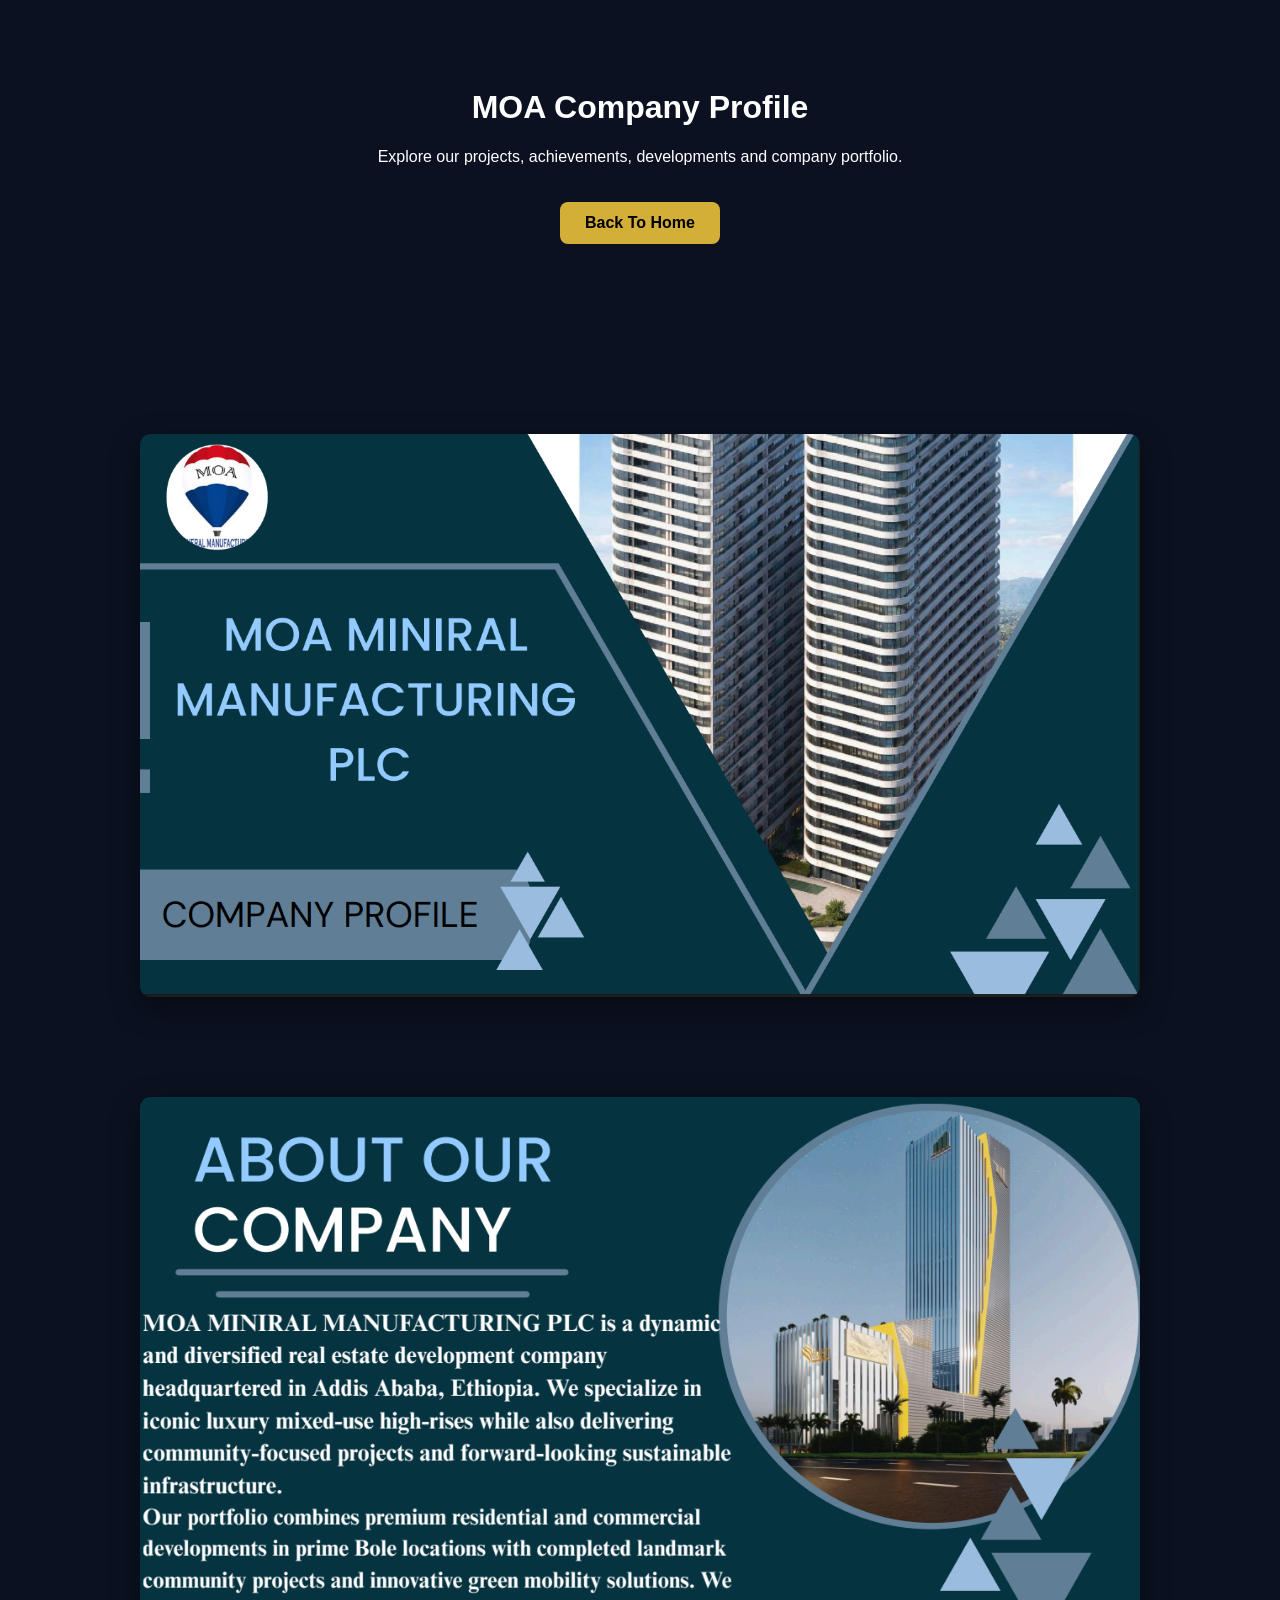
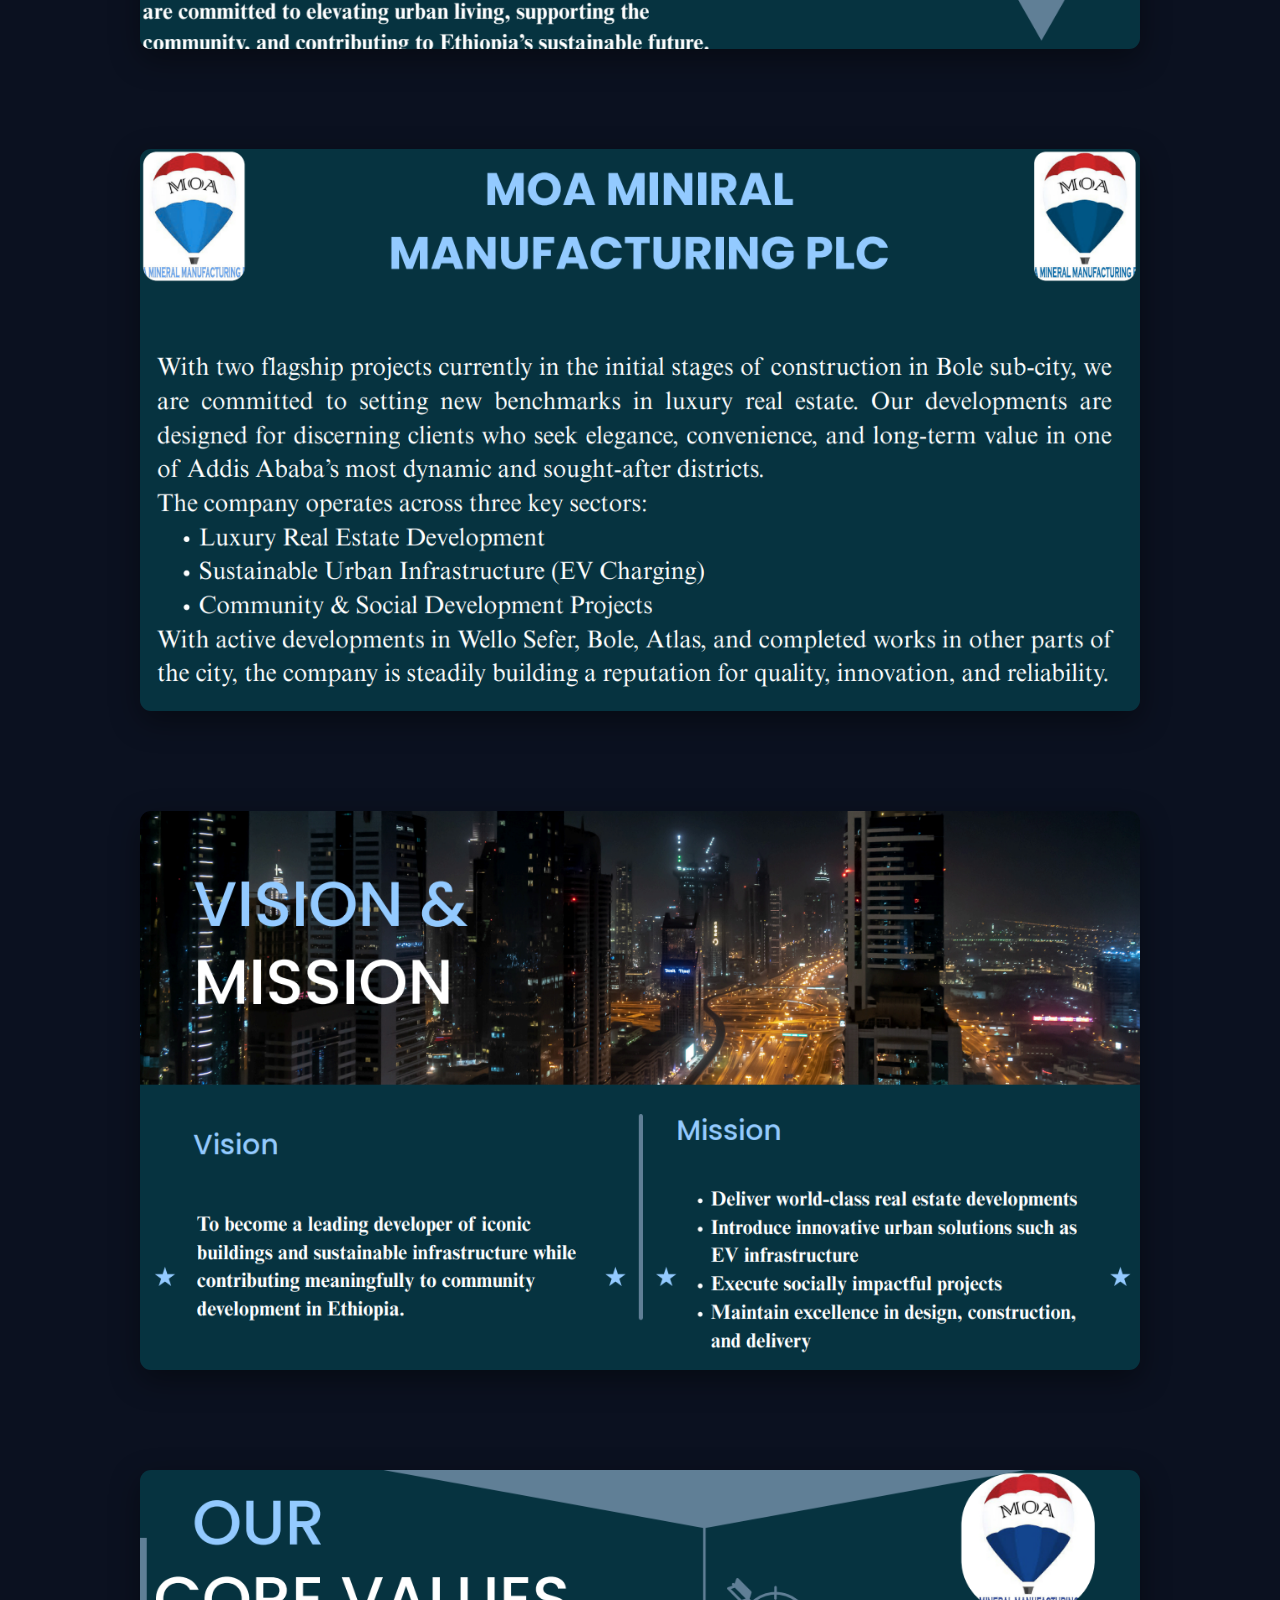
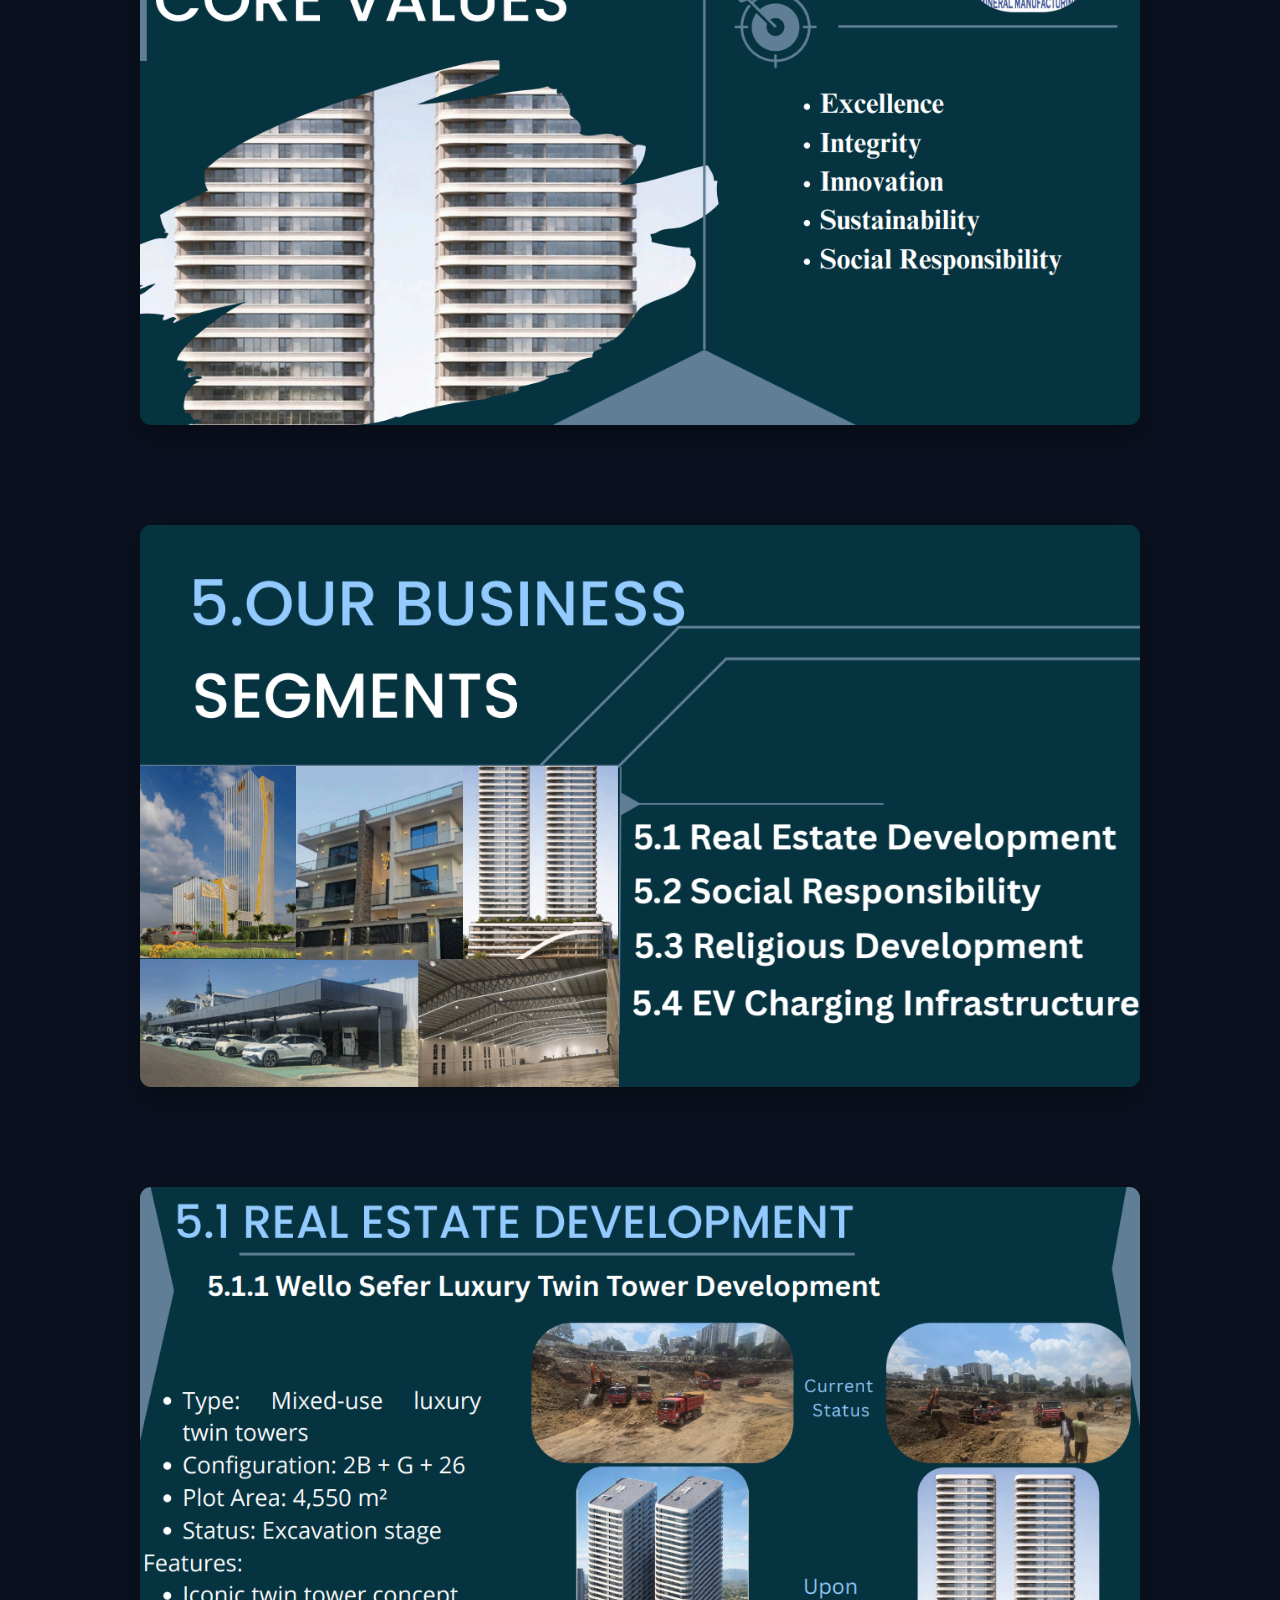
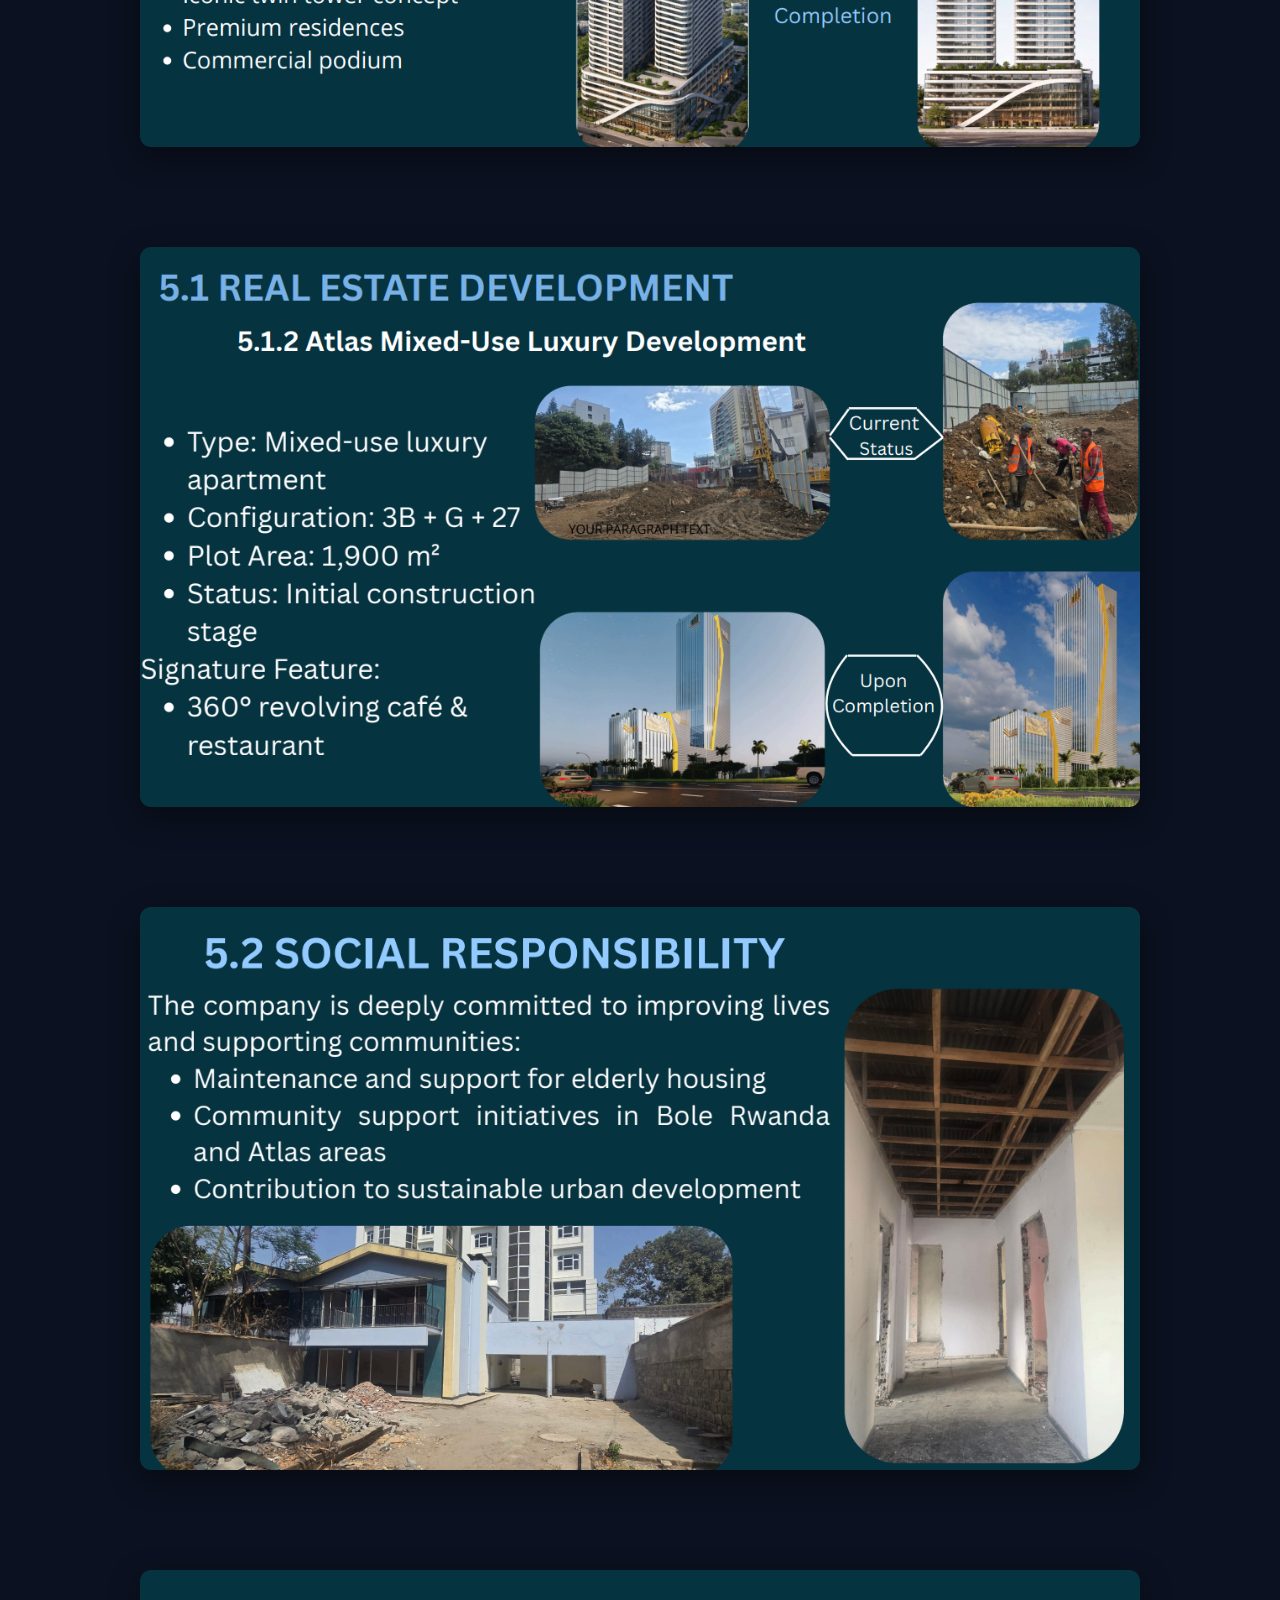
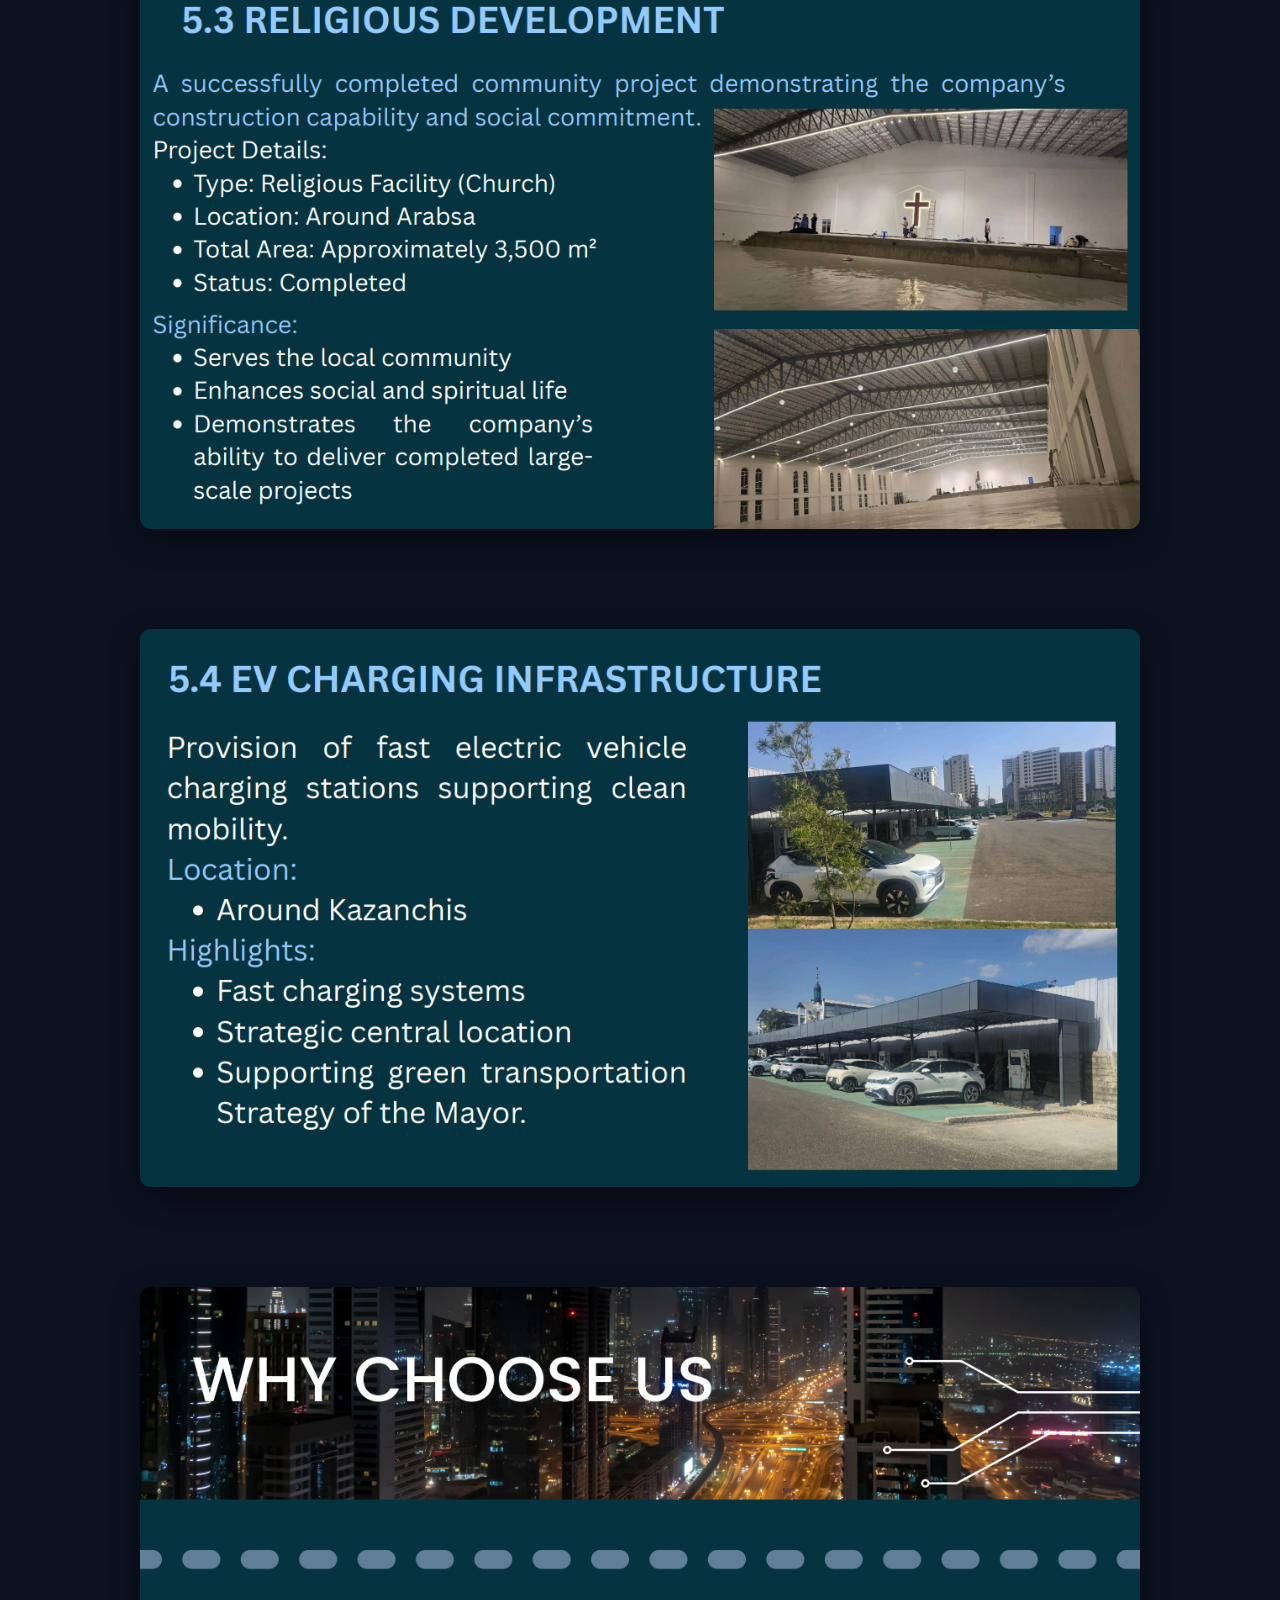
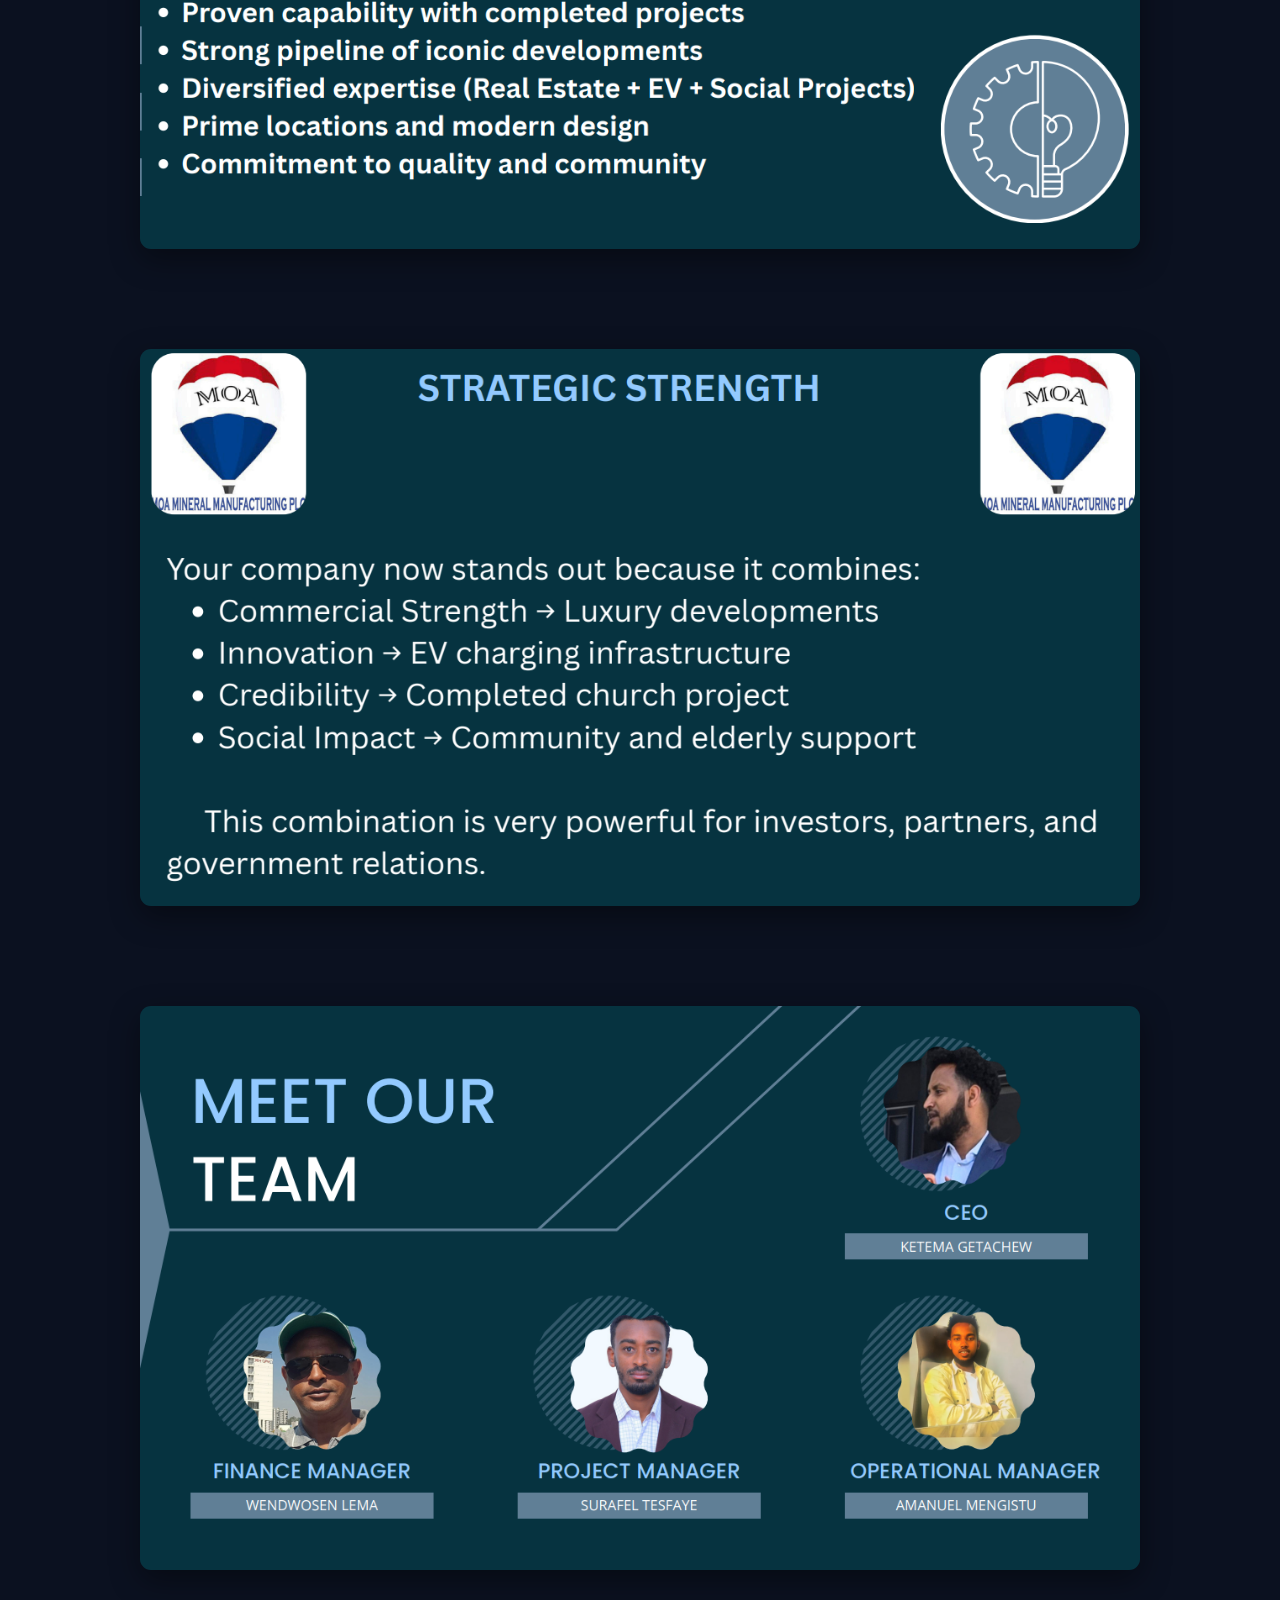
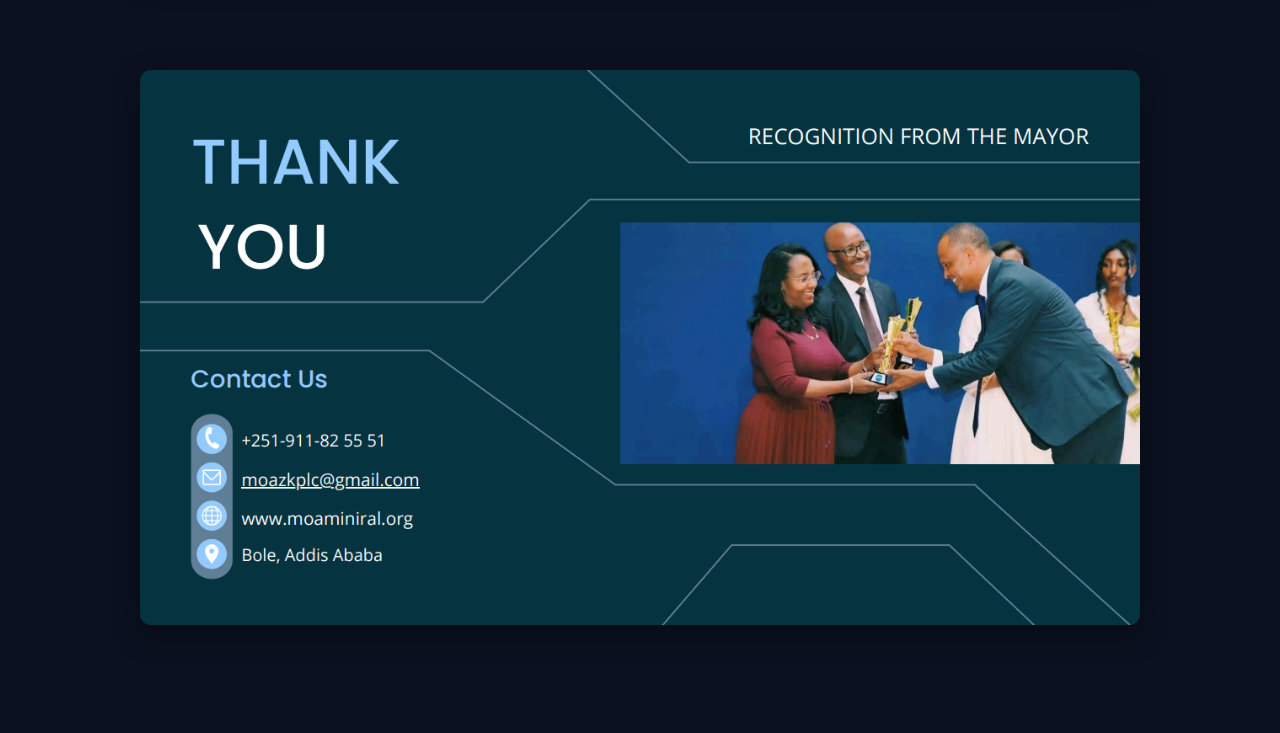
<file: company-profile.html>
<!DOCTYPE html>
<html lang="en">
<head>
<meta charset="UTF-8">
<meta name="viewport" content="width=device-width, initial-scale=1.0">

<title>MOA Company Profile</title>

<link rel="stylesheet" href="cp.css">
    <link rel="icon" type="image/x-icon" href="moa_favicon.ico">

<style>

body{
    background:#0B1120;
    color:white;
    font-family:Poppins,sans-serif;
}

.header{
    text-align:center;
    padding:60px 20px;
}

.gallery{
    width:90%;
    max-width:1400px;
    margin:auto;

    display:grid;
    grid-template-columns:repeat(auto-fit,minmax(350px,1fr));
    gap:25px;
    padding-bottom:80px;
}

.gallery img{
    width:100%;
    border-radius:15px;
    box-shadow:0 10px 25px rgba(0,0,0,.4);
    transition:.4s;
}

.gallery img:hover{
    transform:scale(1.03);
}

.back-btn{
    display:inline-block;
    margin-top:20px;
    padding:12px 25px;
    background:#D4AF37;
    color:black;
    text-decoration:none;
    border-radius:8px;
    font-weight:bold;
}

</style>

</head>

<body>

<div class="header">

<h1>MOA Company Profile</h1>

<p>
Explore our projects, achievements, developments and company portfolio.
</p>

<a href="index.html" class="back-btn">
Back To Home
</a>

</div>

<section class="company-profile">

    <div class="page"><img src="1.png" alt="Page 1"></div>

    <div class="page"><img src="2.png" alt="Page 2"></div>

    <div class="page"><img src="3.png" alt="Page 3"></div>

    <div class="page"><img src="4.png" alt="Page 4"></div>

    <div class="page"><img src="5.png" alt="Page 5"></div>

    <div class="page"><img src="6.png" alt="Page 6"></div>

    <div class="page"><img src="7.png" alt="Page 7"></div>

    <div class="page"><img src="8.png" alt="Page 8"></div>

    <div class="page"><img src="9.png" alt="Page 9"></div>

    <div class="page"><img src="10.png" alt="Page 10"></div>

    <div class="page"><img src="11.png" alt="Page 11"></div>

    <div class="page"><img src="12.png" alt="Page 12"></div>

    <div class="page"><img src="13.png" alt="Page 13"></div>

    <div class="page"><img src="14.png" alt="Page 14"></div>

    <div class="page"><img src="15.png" alt="Page 15"></div>

</section>

</body>
</html>
</file>
<file: cp.css>
.company-profile{
    display:flex;
    flex-direction:column;
    align-items:center;
    width:100%;
    padding:50px 0;
    margin-top: 30px;
    text-align: center;
    display: flex;
    justify-content: center;
}

.page{
    width:100%;
    display:flex;
    justify-content:center;
    margin:50px 0;
}

.page img{
    width:90%;
    max-width:1000px;
    height:auto;
    display:block;
    border-radius:11px;
    box-shadow:0 10px 30px rgba(0,0,0,.4);
}
</file>
